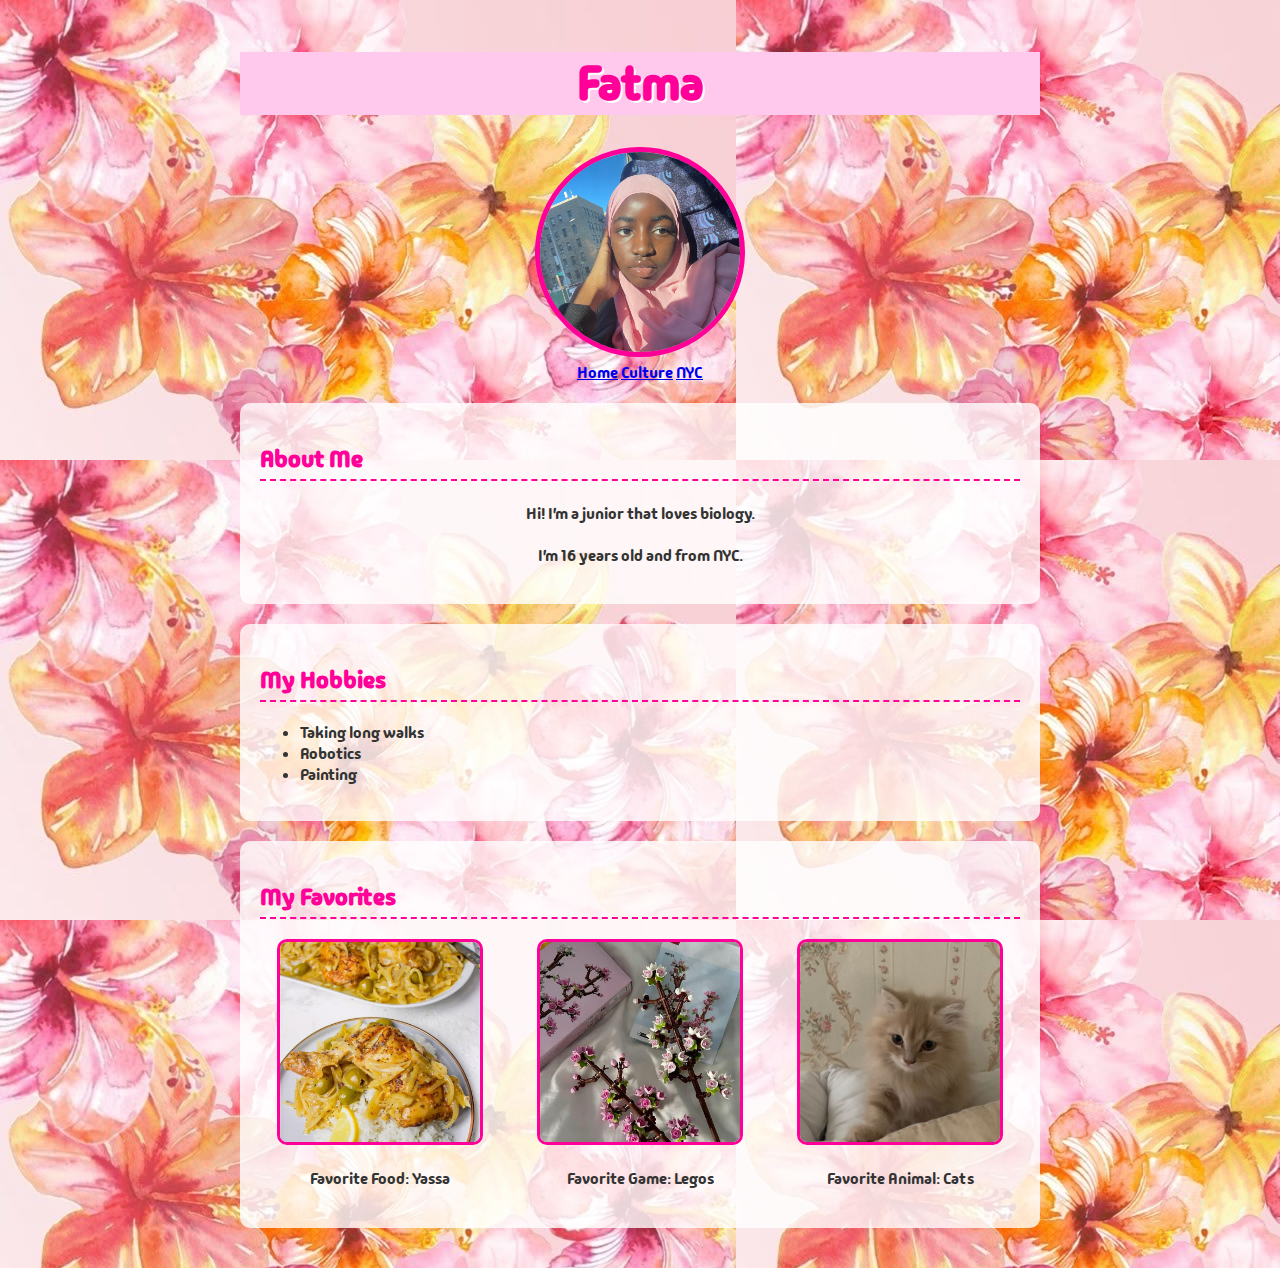
<file: index.html>
<!-- index.html -->
<!DOCTYPE html>
<html>
<head>
    <title>Fatma's Personal Page</title>
    <link rel="stylesheet" href="/style.css">
    <link href="https://fonts.googleapis.com/css2?family=Comic+Neue&display=swap" rel="stylesheet">
</head>
<body>
    <header>
        <h1>Fatma</h1>
        <img src="/IMG_1656.jpeg" class="profile-pic" alt="Profile picture">
        <nav>
            <a href = "index.html">Home</a>
            <a href = "senegal.html">Culture</a>
            <a href = "NYC.html">NYC</a>
        </nav>
    </header>
    
    <section>
        <h2>About Me</h2>
        <p>Hi! I'm a junior that loves biology.</p>
        <p>I'm 16 years old and from NYC.</p>
    </section>

    <section>
        <h2>My Hobbies</h2>
        <ul>
            <li>Taking long walks</li>
            <li>Robotics</li>
            <li>Painting</li>
        </ul>
    </section>

    <section>
        <h2>My Favorites</h2>
        <div class="favorites-grid">
            <div class="favorite-item">
                <img src="/yassa.jpg" alt="Favorite food">
                <p>Favorite Food: Yassa</p>
            </div>
            <div class="favorite-item">
                <img src="/lego.jpg" alt="Favorite game">
                <p>Favorite Game: Legos</p>
            </div>
            <div class="favorite-item">
                <img src="/IMG_5606.jpeg" alt="Favorite animal">
                <p>Favorite Animal: Cats</p>
            </div>
        </div>
    </section>
</body>
</html>
</file>
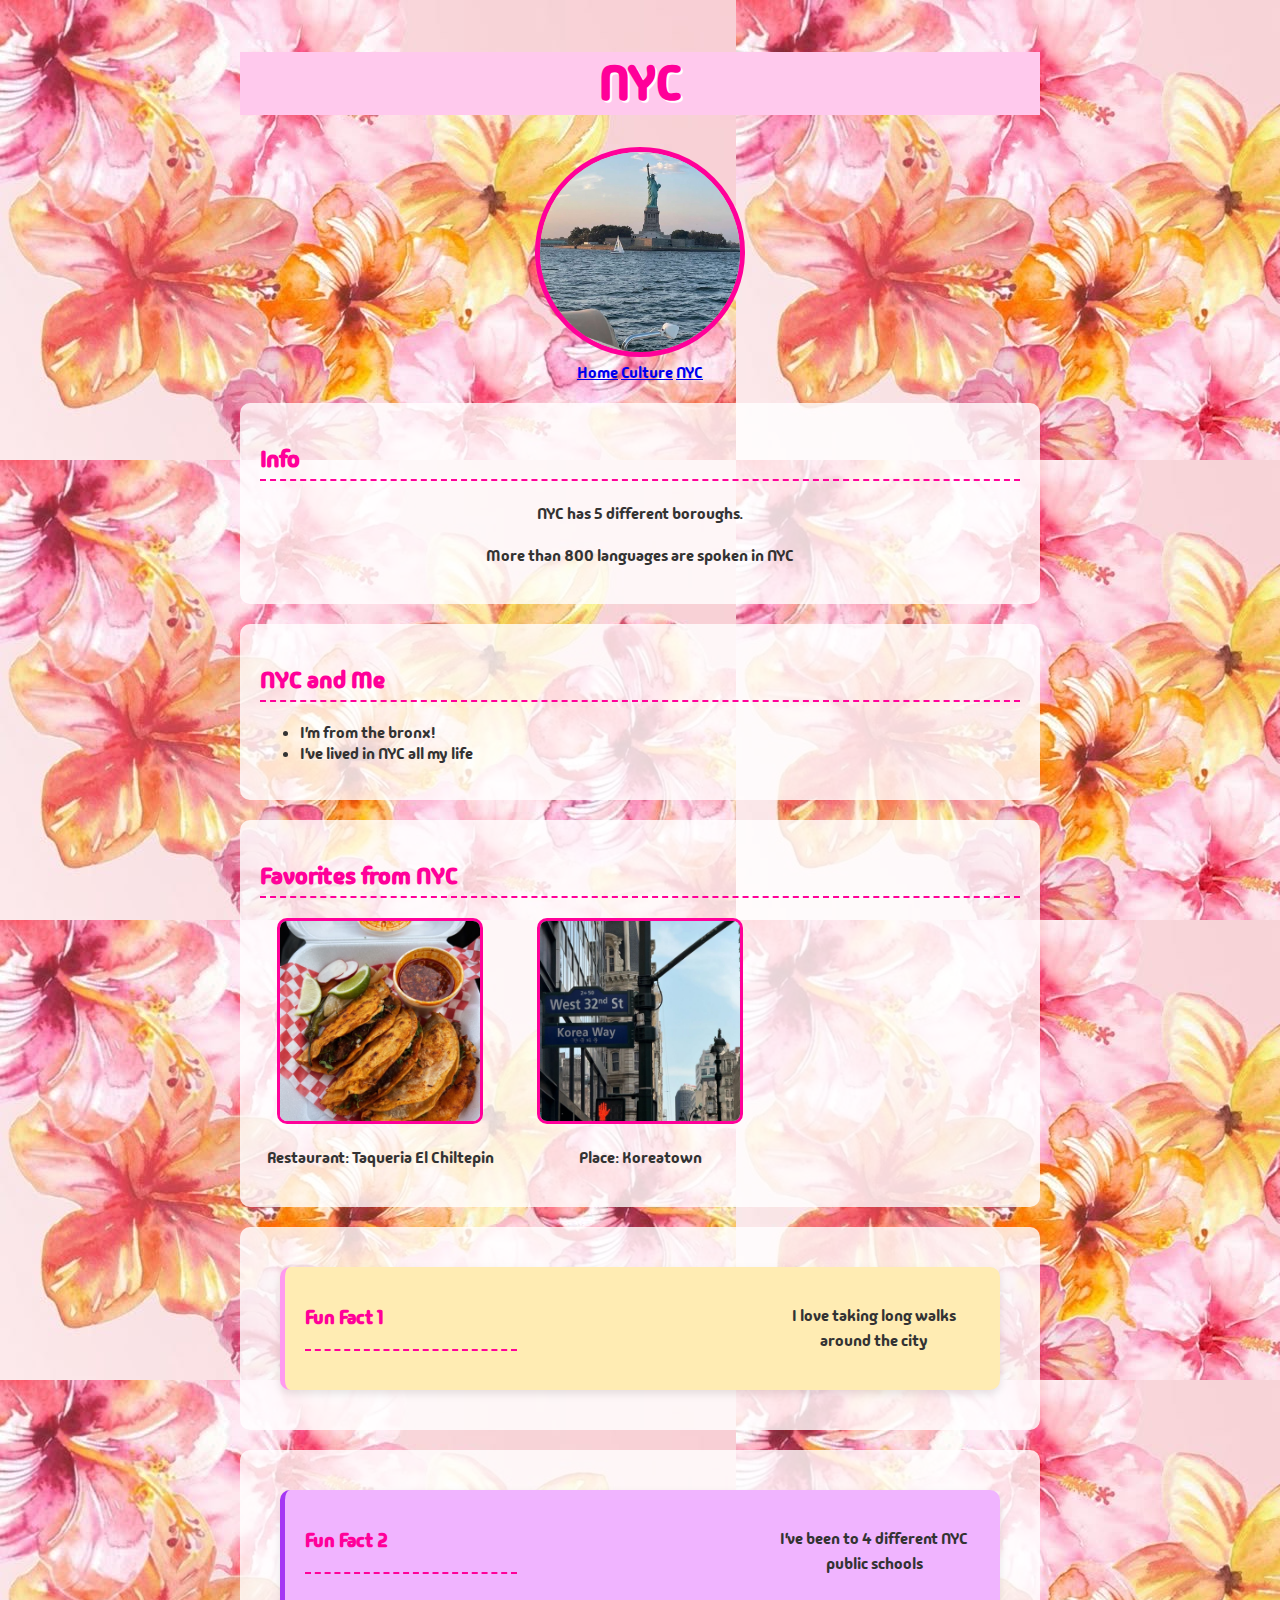
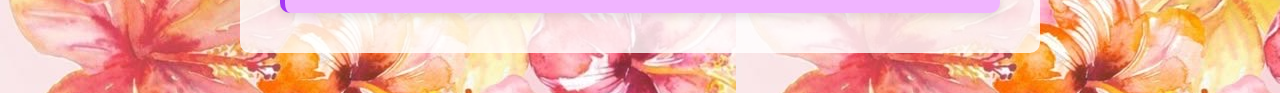
<file: NYC.html>
<!DOCTYPE html>
<html>
<head>
    <title>Fatma's Personal Page</title>
    <link rel="stylesheet" href="/style.css">
    <link href="https://fonts.googleapis.com/css2?family=Comic+Neue&display=swap" rel="stylesheet">
</head>
<body>
    <header>
        <h1>NYC</h1>
        <img src="/statue.jpeg" class="profile-pic" alt="Flag">
        <nav>
            <a href = "index.html">Home</a>
            <a href = "senegal.html">Culture</a>
            <a href = "NYC.html">NYC</a>
        </nav>
    </header>
    
    <section>
        <h2>Info</h2>
        <p>NYC has 5 different boroughs.</p>
        <p>More than 800 languages are spoken in NYC</p>
    </section>

    <section>
        <h2>NYC and Me</h2>
        <ul>
            <li>I'm from the bronx!</li>
            <li>I've lived in NYC all my life</li>
        </ul>
    </section>

    <section>
        <h2>Favorites from NYC</h2>
        <div class="favorites-grid">
            <div class="nyc-item favorite-item" >
                <img src="/tacos.jpeg" alt="Favorite food">
                <p>Restaurant: Taqueria El Chiltepin</p>
            </div>
            <div class="nyc-item favorite-item">
                <img src="/koreatown.jpeg" alt="Favorite place">
                <p>Place: Koreatown</p>
            </div>
            
        </div>
    </section>

    <section>
    <div class = "fun-fact-box favorites-grid">
        <h3>Fun Fact 1</h3>
        <br>
        <p>I love taking long walks around the city</p>
    </div>
</section>

<section>
    <div class = "fun-fact-box2 favorites-grid">
        <h3>Fun Fact 2</h3>
        <br>
        <p>I've been to 4 different NYC public schools</p>
    </div>
</section>

</body>
</html>
</file>
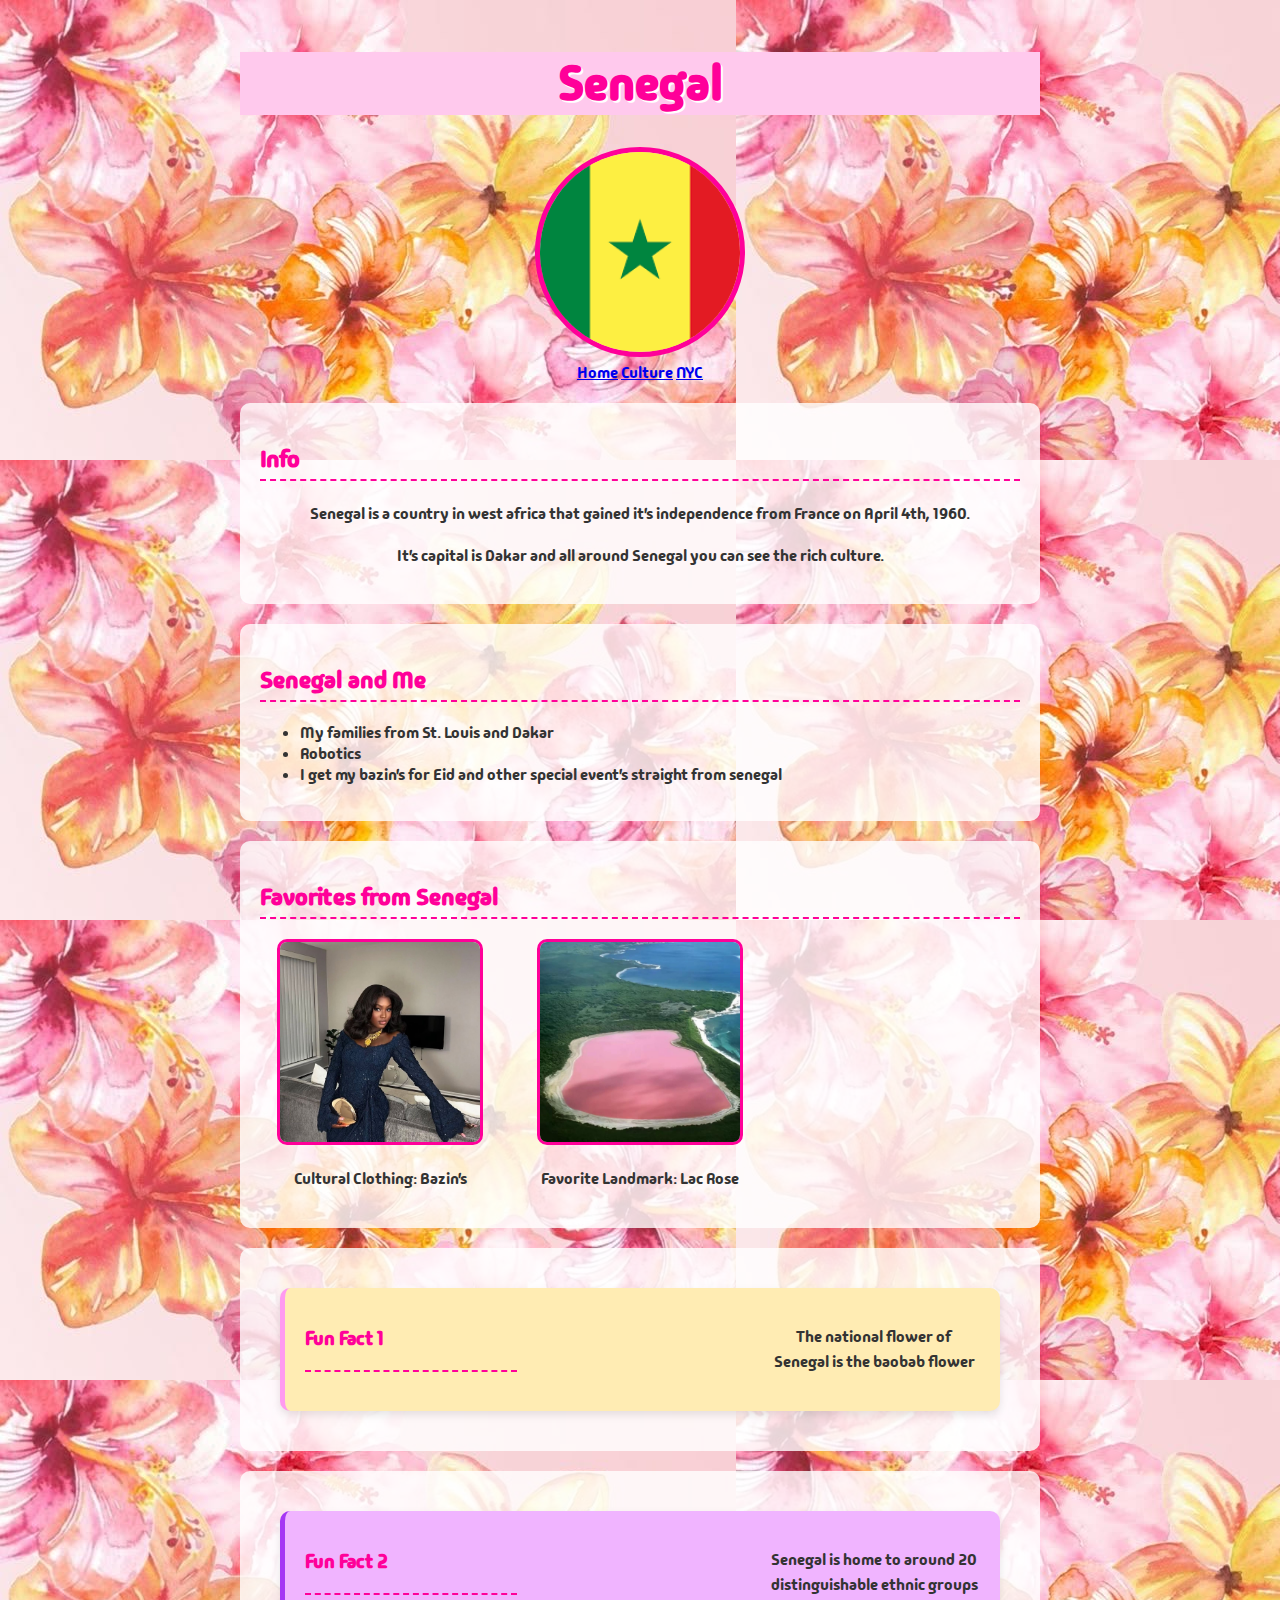
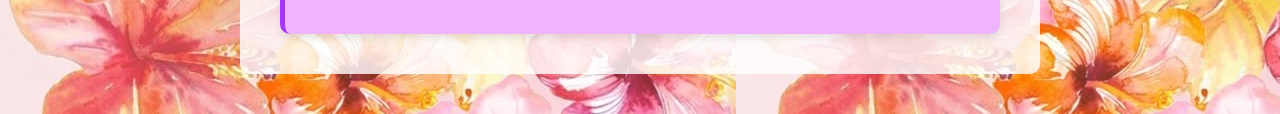
<file: senegal.html>
<!-- index.html -->
<!DOCTYPE html>
<html>
<head>
    <title>Fatma's Personal Page</title>
    <link rel="stylesheet" href="/style.css">
    <link href="https://fonts.googleapis.com/css2?family=Comic+Neue&display=swap" rel="stylesheet">
</head>
<body>
    <header>
        <h1>Senegal</h1>
        <img src="/flag.png" class="profile-pic" alt="Flag">
        <nav>
            <a href = "index.html">Home</a>
            <a href = "senegal.html">Culture</a>
            <a href = "NYC.html">NYC</a>
        </nav>
    </header>
    
    <section>
        <h2>Info</h2>
        <p>Senegal is a country in west africa that gained it's independence from France on April 4th, 1960.</p>
        <p>It's capital is Dakar and all around Senegal you can see the rich culture.</p>
    </section>

    <section>
        <h2>Senegal and Me</h2>
        <ul>
            <li>My families from St. Louis and Dakar</li>
            <li>Robotics</li>
            <li>I get my bazin's for Eid and other special event's straight from senegal</li>
        </ul>
    </section>

    <section>
        <h2>Favorites from Senegal</h2>
        <div class="favorites-grid">
            <div class="senegal-item clothing-item" >
                <img src="/bazin.jpeg" alt="Favorite food">
                <p>Cultural Clothing: Bazin's</p>
            </div>
            <div class="senegal-item place-item">
                <img src="/lacrose.jpg" alt="Favorite game">
                <p>Favorite Landmark: Lac Rose</p>
            </div>
            
        </div>
    </section>

    <section>
    <div class = "fun-fact-box favorites-grid">
        <h3>Fun Fact 1</h3>
        <br>
        <p>The national flower of Senegal is the baobab flower</p>
    </div>
</section>

<section>
    <div class = "fun-fact-box2 favorites-grid">
        <h3>Fun Fact 2</h3>
        <br>
        <p>Senegal is home to around 20 distinguishable ethnic groups</p>
    </div>
</section>

</body>
</html>
</file>
<file: style.css>
@import url('https://fonts.googleapis.com/css2?family=Madimi+One&display=swap');

body {
    background-image: url('/IMG_5605.jpeg') ;
    font-family: "Madimi One", sans-serif;
    margin: 0;
    padding: 20px;
    max-width: 800px;
    margin: 0 auto;
}

header {
    text-align: center;
    margin: 20px 0;
}

h1 {
    color: #ff0099;
    background-color: #ffc9ed;
    font-size: 48px;
    text-shadow: 2px 2px #fff;
}

h2 {
    color: #ff0099;
    border-bottom: 2px dashed #ff0099;
    padding-bottom: 5px;
}

h3 {
    color: #ff0099;
    border-bottom: 2px dashed #ff0099;
    padding-bottom: 5px;
}

.profile-pic {
    border-radius: 50%;
    border: 5px solid #ff0099;
    width: 200px;
    height: 200px; 
    object-fit: cover;
}

section {
    background-color: rgba(255, 255, 255, 0.8);
    padding: 20px;
    margin: 20px 0;
    border-radius: 10px;
}

section p {
    text-align: center;
}

ul {
    color: #333;
}

.favorites-grid {
    display: grid;
    grid-template-columns: repeat(3, 1fr);
    gap: 20px;
}

.favorite-item {
    text-align: center;
}

.favorite-item img {
    border-radius: 10px;
    border: 3px solid #ff0099;
    width: 200px;
    height: 200px; 
    object-fit: cover;
}

.senegal-item {
    text-align: center;
}

.senegal-item img {
   
    border-radius: 10px;
    border: 3px solid #ff0099;
    width: 200px;
    height: 200px; 
    object-fit: cover;
}

p {
    color: #333;
    line-height: 1.6;
}

.fun-fact-box{
    background-color: #ffecb3;
    border-left: 5px solid #ff9af0;
    padding:20px;
    margin: 20px;
    box-shadow: 0 4px 8px rgba(0,0,0,0.1);
    border-radius: 10px;
}

.fun-fact-box2{
    background-color: #f0b4ff;
    border-left: 5px solid #a536f4;
    padding:20px;
    margin: 20px;
    box-shadow: 0 4px 8px rgba(0,0,0,0.1);
    border-radius: 10px;
}
</file>
